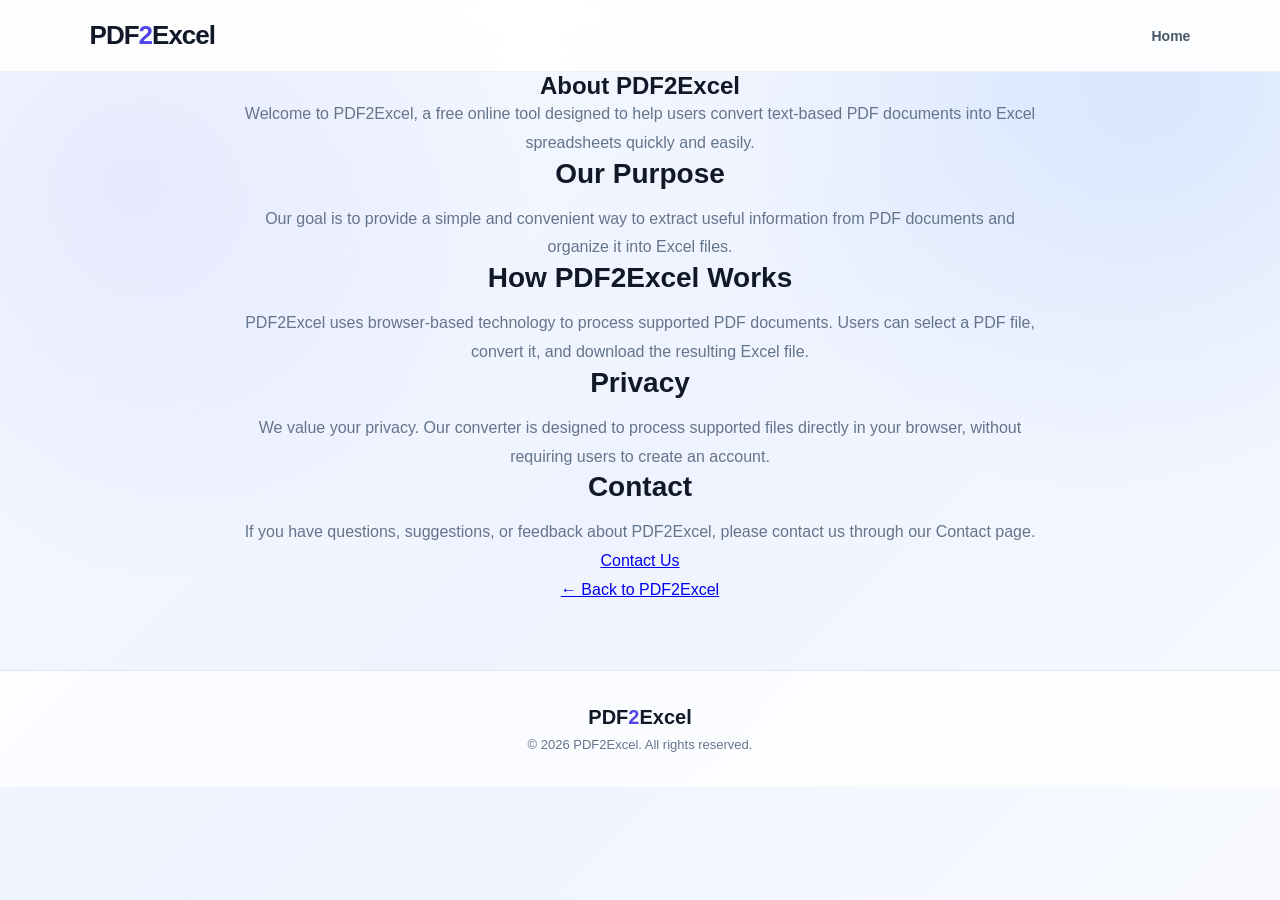
<file: about.html>
<!DOCTYPE html>
<html lang="en">
<head>
    <meta charset="UTF-8">
    <meta name="viewport" content="width=device-width, initial-scale=1.0">

    <meta name="description"
          content="Learn more about PDF2Excel, a free online PDF to Excel conversion tool.">

    <title>About Us - PDF2Excel</title>

    <link rel="stylesheet" href="./style.css">
</head>

<body>

    <nav class="navbar">
        <div class="logo">
            PDF<span>2</span>Excel
        </div>

        <div class="nav-right">
            <a href="./index.html">Home</a>
        </div>
    </nav>

    <main>

        <section class="info-section">

            <h1>About PDF2Excel</h1>

            <p>
                Welcome to PDF2Excel, a free online tool designed to
                help users convert text-based PDF documents into
                Excel spreadsheets quickly and easily.
            </p>

            <h2>Our Purpose</h2>

            <p>
                Our goal is to provide a simple and convenient way
                to extract useful information from PDF documents
                and organize it into Excel files.
            </p>

            <h2>How PDF2Excel Works</h2>

            <p>
                PDF2Excel uses browser-based technology to process
                supported PDF documents. Users can select a PDF file,
                convert it, and download the resulting Excel file.
            </p>

            <h2>Privacy</h2>

            <p>
                We value your privacy. Our converter is designed to
                process supported files directly in your browser,
                without requiring users to create an account.
            </p>

            <h2>Contact</h2>

            <p>
                If you have questions, suggestions, or feedback about
                PDF2Excel, please contact us through our Contact page.
            </p>

            <p>
                <a href="./contact.html">Contact Us</a>
            </p>

            <p>
                <a href="./index.html">← Back to PDF2Excel</a>
            </p>

        </section>

    </main>

    <footer>
        <div class="footer-logo">
            PDF<span>2</span>Excel
        </div>

        <p>
            © 2026 PDF2Excel. All rights reserved.
        </p>
    </footer>

</body>
</html>
</file>
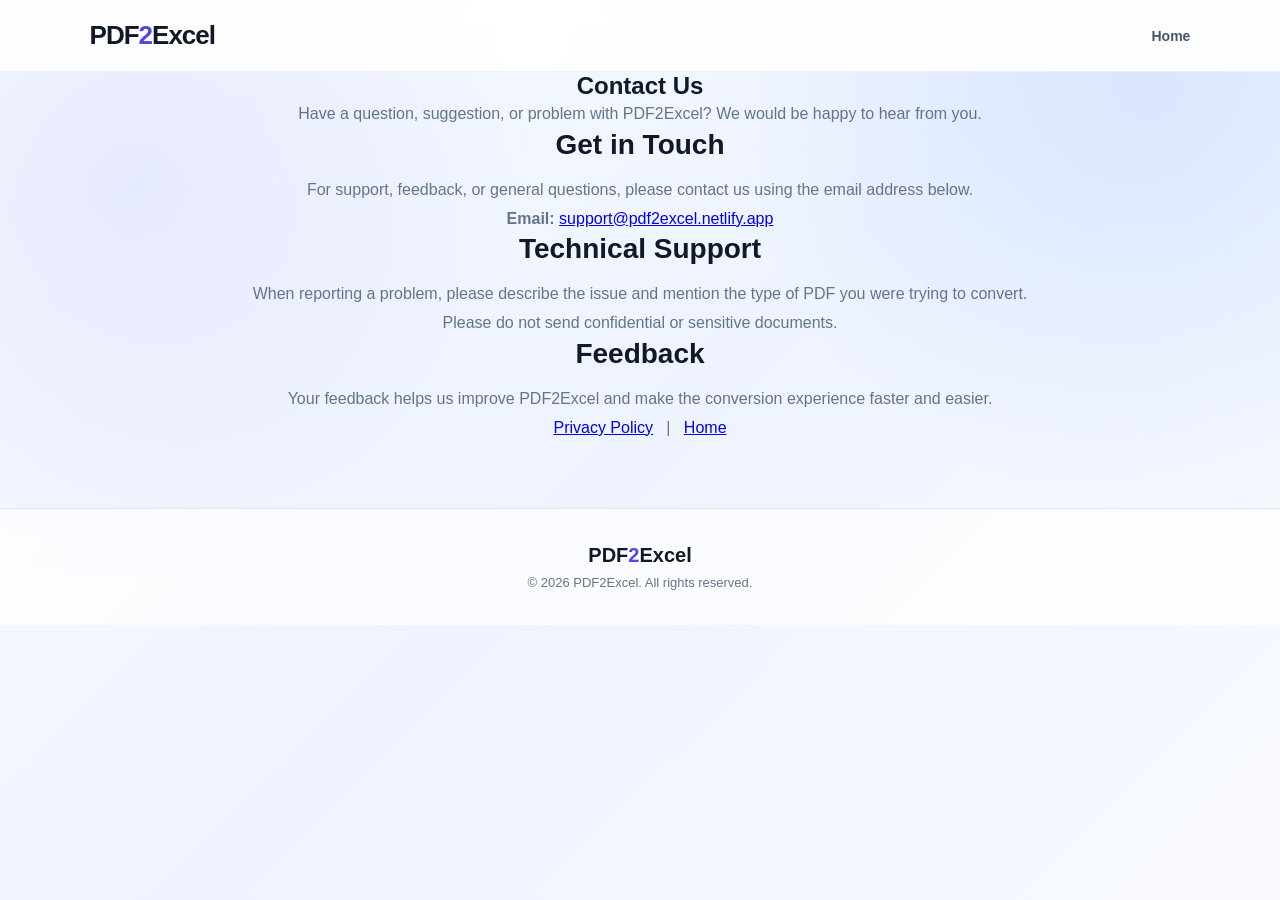
<file: contact.html>
<!DOCTYPE html>
<html lang="en">
<head>
    <meta charset="UTF-8">
    <meta name="viewport" content="width=device-width, initial-scale=1.0">

    <meta name="description"
          content="Contact PDF2Excel for questions, suggestions and support.">

    <title>Contact Us - PDF2Excel</title>

    <link rel="stylesheet" href="./style.css">
</head>

<body>

    <nav class="navbar">
        <div class="logo">
            PDF<span>2</span>Excel
        </div>

        <div class="nav-right">
            <a href="./index.html">Home</a>
        </div>
    </nav>

    <main>

        <section class="info-section">

            <h1>Contact Us</h1>

            <p>
                Have a question, suggestion, or problem with PDF2Excel?
                We would be happy to hear from you.
            </p>

            <h2>Get in Touch</h2>

            <p>
                For support, feedback, or general questions, please
                contact us using the email address below.
            </p>

            <p>
                <strong>Email:</strong>
                <a href="mailto:support@pdf2excel.netlify.app">
                    support@pdf2excel.netlify.app
                </a>
            </p>

            <h2>Technical Support</h2>

            <p>
                When reporting a problem, please describe the issue
                and mention the type of PDF you were trying to convert.
                Please do not send confidential or sensitive documents.
            </p>

            <h2>Feedback</h2>

            <p>
                Your feedback helps us improve PDF2Excel and make the
                conversion experience faster and easier.
            </p>

            <p>
                <a href="./privacy.html">Privacy Policy</a>
                &nbsp; | &nbsp;
                <a href="./index.html">Home</a>
            </p>

        </section>

    </main>

    <footer>
        <div class="footer-logo">
            PDF<span>2</span>Excel
        </div>

        <p>
            © 2026 PDF2Excel. All rights reserved.
        </p>
    </footer>

</body>
</html>
</file>
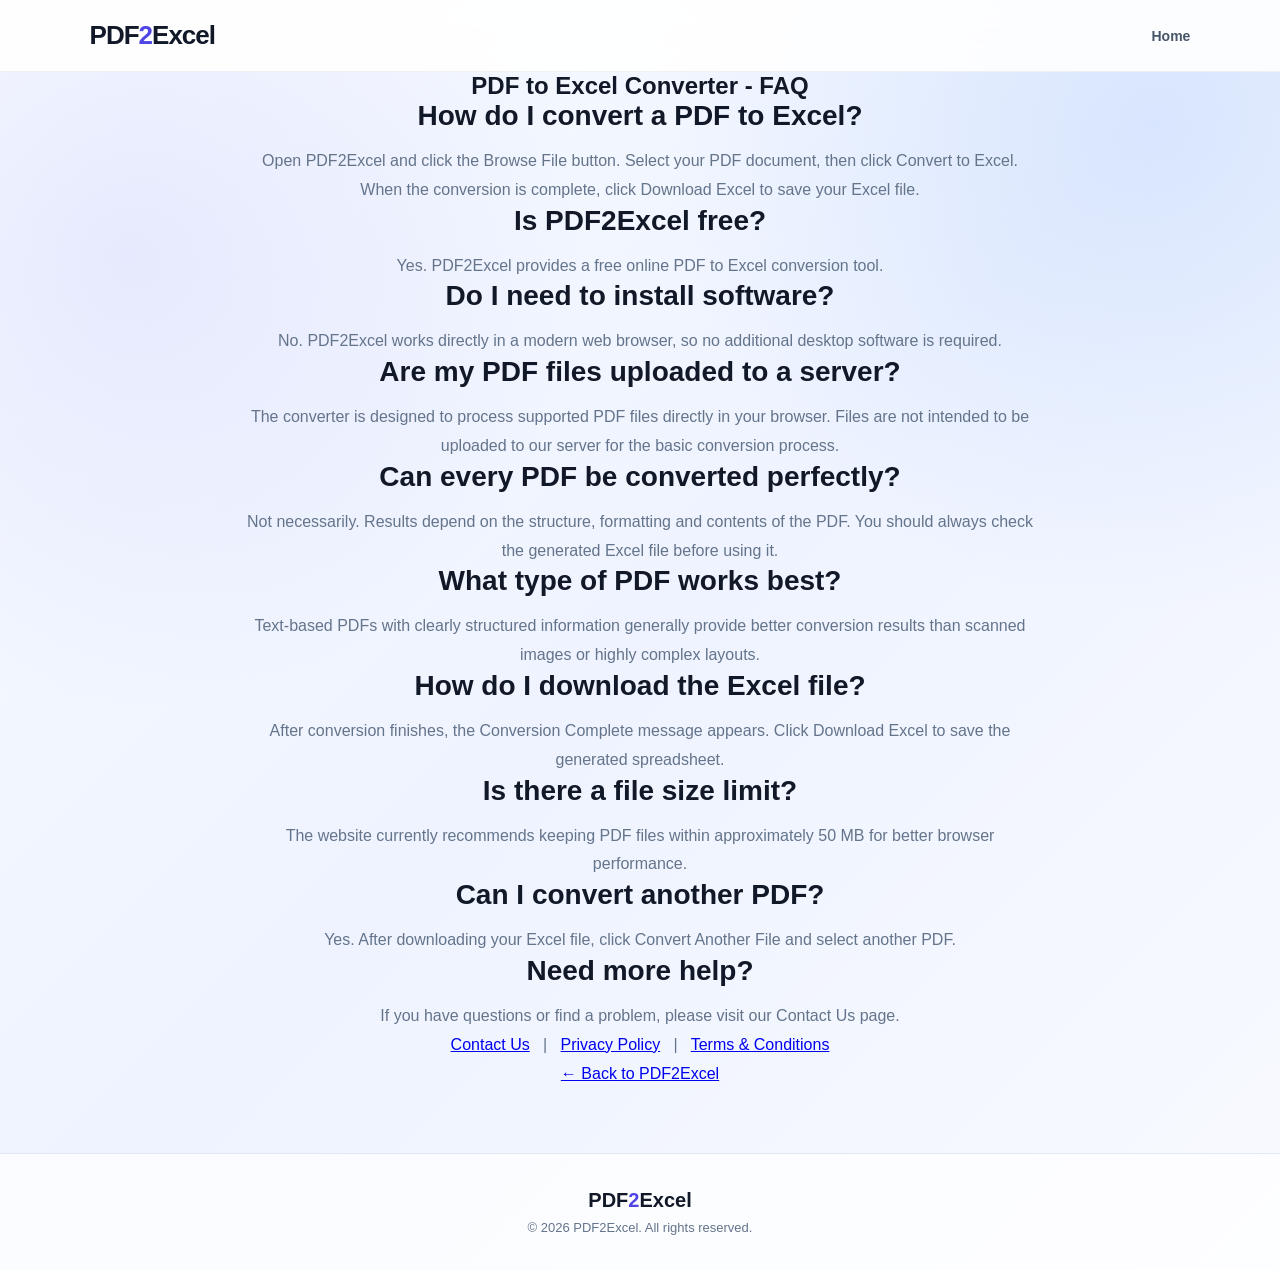
<file: faq.html>
<!DOCTYPE html>
<html lang="en">
<head>
    <meta charset="UTF-8">
    <meta name="viewport" content="width=device-width, initial-scale=1.0">

    <meta name="description"
        content="Learn how to convert PDF to Excel online with PDF2Excel. Find answers to common PDF conversion questions.">

    <title>FAQ & How to Convert PDF to Excel - PDF2Excel</title>

    <link rel="stylesheet" href="./style.css">
</head>

<body>

    <nav class="navbar">
        <div class="logo">
            PDF<span>2</span>Excel
        </div>

        <div class="nav-right">
            <a href="./index.html">Home</a>
        </div>
    </nav>

    <main>

        <section class="info-section">

            <h1>PDF to Excel Converter - FAQ</h1>

            <h2>How do I convert a PDF to Excel?</h2>

            <p>
                Open PDF2Excel and click the Browse File button.
                Select your PDF document, then click Convert to Excel.
                When the conversion is complete, click Download Excel
                to save your Excel file.
            </p>

            <h2>Is PDF2Excel free?</h2>

            <p>
                Yes. PDF2Excel provides a free online PDF to Excel
                conversion tool.
            </p>

            <h2>Do I need to install software?</h2>

            <p>
                No. PDF2Excel works directly in a modern web browser,
                so no additional desktop software is required.
            </p>

            <h2>Are my PDF files uploaded to a server?</h2>

            <p>
                The converter is designed to process supported PDF
                files directly in your browser. Files are not intended
                to be uploaded to our server for the basic conversion
                process.
            </p>

            <h2>Can every PDF be converted perfectly?</h2>

            <p>
                Not necessarily. Results depend on the structure,
                formatting and contents of the PDF. You should always
                check the generated Excel file before using it.
            </p>

            <h2>What type of PDF works best?</h2>

            <p>
                Text-based PDFs with clearly structured information
                generally provide better conversion results than
                scanned images or highly complex layouts.
            </p>

            <h2>How do I download the Excel file?</h2>

            <p>
                After conversion finishes, the Conversion Complete
                message appears. Click Download Excel to save the
                generated spreadsheet.
            </p>

            <h2>Is there a file size limit?</h2>

            <p>
                The website currently recommends keeping PDF files
                within approximately 50 MB for better browser
                performance.
            </p>

            <h2>Can I convert another PDF?</h2>

            <p>
                Yes. After downloading your Excel file, click
                Convert Another File and select another PDF.
            </p>

            <h2>Need more help?</h2>

            <p>
                If you have questions or find a problem, please visit
                our Contact Us page.
            </p>

            <p>
                <a href="./contact.html">Contact Us</a>
                &nbsp; | &nbsp;
                <a href="./privacy.html">Privacy Policy</a>
                &nbsp; | &nbsp;
                <a href="./terms.html">Terms & Conditions</a>
            </p>

            <p>
                <a href="./index.html">← Back to PDF2Excel</a>
            </p>

        </section>

    </main>

    <footer>
        <div class="footer-logo">
            PDF<span>2</span>Excel
        </div>

        <p>
            © 2026 PDF2Excel. All rights reserved.
        </p>
    </footer>

</body>
</html>
</file>
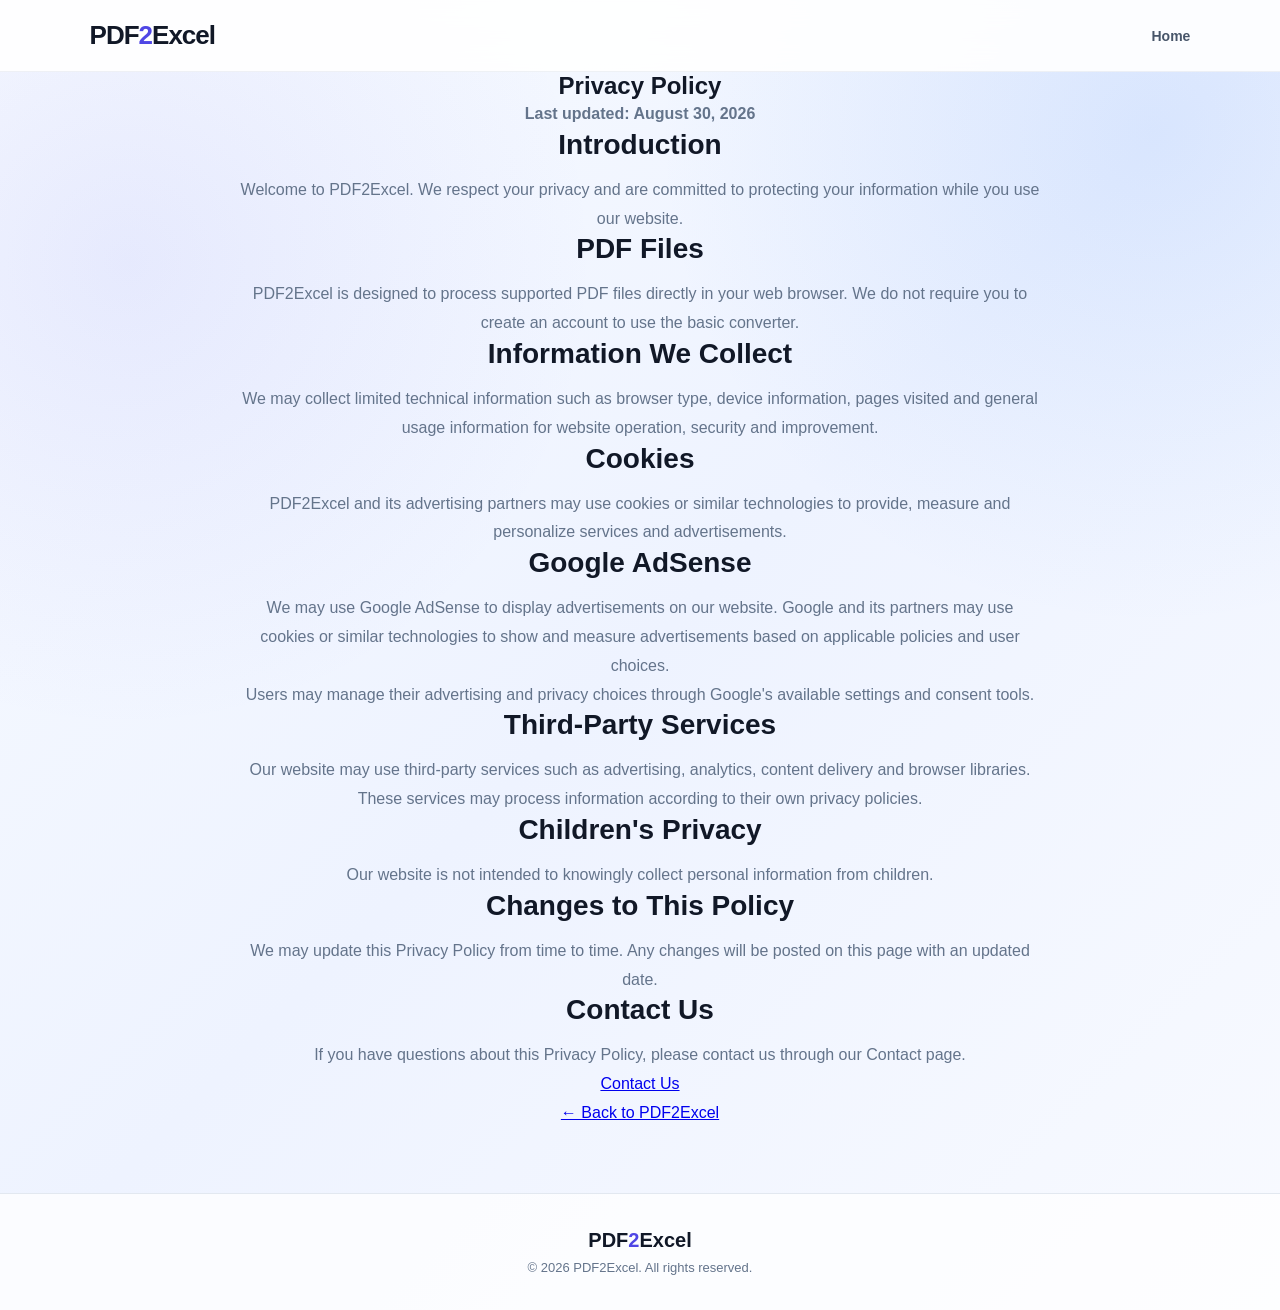
<file: privacy.html>
<!DOCTYPE html>
<html lang="en">
<head>
    <meta charset="UTF-8">
    <meta name="viewport" content="width=device-width, initial-scale=1.0">

    <meta name="description"
          content="Privacy Policy for PDF2Excel. Learn how we handle website usage, files, cookies and advertising.">

    <title>Privacy Policy - PDF2Excel</title>

    <link rel="stylesheet" href="./style.css">
</head>

<body>

    <nav class="navbar">
        <div class="logo">
            PDF<span>2</span>Excel
        </div>

        <div class="nav-right">
            <a href="./index.html">Home</a>
        </div>
    </nav>

    <main>

        <section class="info-section">

            <h1>Privacy Policy</h1>

            <p>
                <strong>Last updated: August 30, 2026</strong>
            </p>

            <h2>Introduction</h2>

            <p>
                Welcome to PDF2Excel. We respect your privacy and
                are committed to protecting your information while
                you use our website.
            </p>

            <h2>PDF Files</h2>

            <p>
                PDF2Excel is designed to process supported PDF files
                directly in your web browser. We do not require you
                to create an account to use the basic converter.
            </p>

            <h2>Information We Collect</h2>

            <p>
                We may collect limited technical information such as
                browser type, device information, pages visited and
                general usage information for website operation,
                security and improvement.
            </p>

            <h2>Cookies</h2>

            <p>
                PDF2Excel and its advertising partners may use cookies
                or similar technologies to provide, measure and
                personalize services and advertisements.
            </p>

            <h2>Google AdSense</h2>

            <p>
                We may use Google AdSense to display advertisements
                on our website. Google and its partners may use
                cookies or similar technologies to show and measure
                advertisements based on applicable policies and user
                choices.
            </p>

            <p>
                Users may manage their advertising and privacy choices
                through Google's available settings and consent tools.
            </p>

            <h2>Third-Party Services</h2>

            <p>
                Our website may use third-party services such as
                advertising, analytics, content delivery and browser
                libraries. These services may process information
                according to their own privacy policies.
            </p>

            <h2>Children's Privacy</h2>

            <p>
                Our website is not intended to knowingly collect
                personal information from children.
            </p>

            <h2>Changes to This Policy</h2>

            <p>
                We may update this Privacy Policy from time to time.
                Any changes will be posted on this page with an
                updated date.
            </p>

            <h2>Contact Us</h2>

            <p>
                If you have questions about this Privacy Policy,
                please contact us through our Contact page.
            </p>

            <p>
                <a href="./contact.html">Contact Us</a>
            </p>

            <p>
                <a href="./index.html">← Back to PDF2Excel</a>
            </p>

        </section>

    </main>

    <footer>
        <div class="footer-logo">
            PDF<span>2</span>Excel
        </div>

        <p>
            © 2026 PDF2Excel. All rights reserved.
        </p>
    </footer>

</body>
</html>
</file>
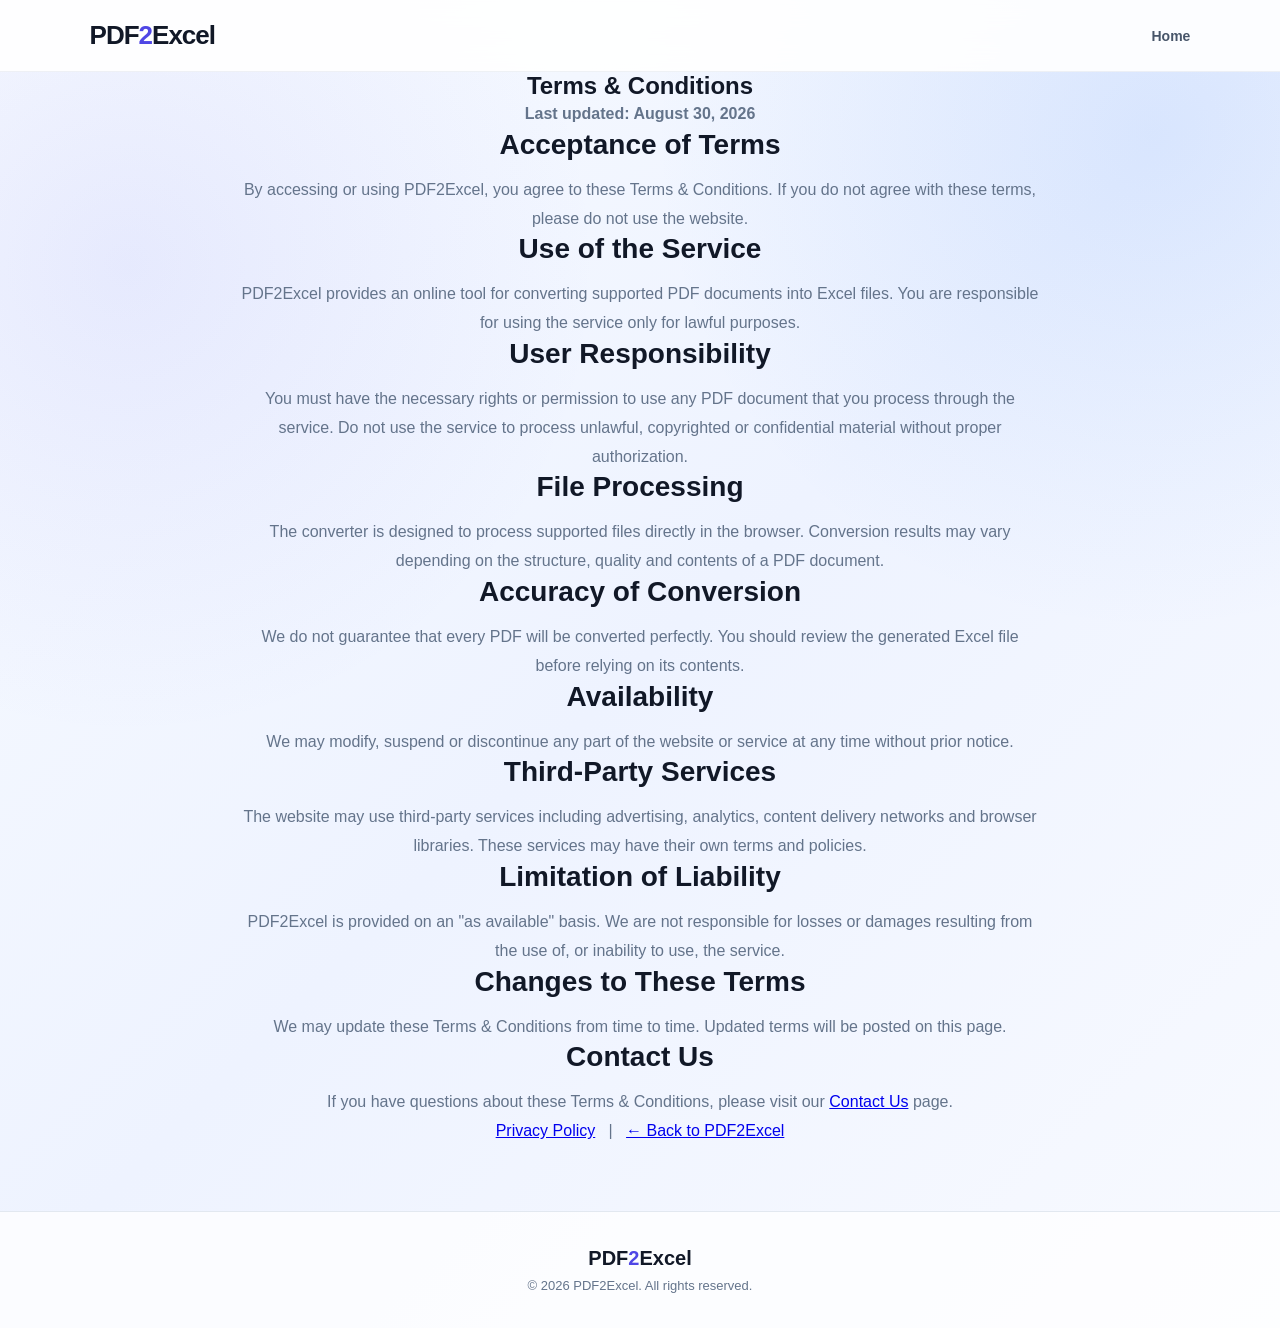
<file: terms.html>
<!DOCTYPE html>
<html lang="en">
<head>
    <meta charset="UTF-8">
    <meta name="viewport" content="width=device-width, initial-scale=1.0">

    <meta name="description"
          content="Terms and Conditions for using PDF2Excel online PDF to Excel converter.">

    <title>Terms & Conditions - PDF2Excel</title>

    <link rel="stylesheet" href="./style.css">
</head>

<body>

    <nav class="navbar">
        <div class="logo">
            PDF<span>2</span>Excel
        </div>

        <div class="nav-right">
            <a href="./index.html">Home</a>
        </div>
    </nav>

    <main>

        <section class="info-section">

            <h1>Terms & Conditions</h1>

            <p>
                <strong>Last updated: August 30, 2026</strong>
            </p>

            <h2>Acceptance of Terms</h2>

            <p>
                By accessing or using PDF2Excel, you agree to these
                Terms & Conditions. If you do not agree with these
                terms, please do not use the website.
            </p>

            <h2>Use of the Service</h2>

            <p>
                PDF2Excel provides an online tool for converting
                supported PDF documents into Excel files.
                You are responsible for using the service only for
                lawful purposes.
            </p>

            <h2>User Responsibility</h2>

            <p>
                You must have the necessary rights or permission to
                use any PDF document that you process through the
                service. Do not use the service to process unlawful,
                copyrighted or confidential material without proper
                authorization.
            </p>

            <h2>File Processing</h2>

            <p>
                The converter is designed to process supported files
                directly in the browser. Conversion results may vary
                depending on the structure, quality and contents of
                a PDF document.
            </p>

            <h2>Accuracy of Conversion</h2>

            <p>
                We do not guarantee that every PDF will be converted
                perfectly. You should review the generated Excel file
                before relying on its contents.
            </p>

            <h2>Availability</h2>

            <p>
                We may modify, suspend or discontinue any part of the
                website or service at any time without prior notice.
            </p>

            <h2>Third-Party Services</h2>

            <p>
                The website may use third-party services including
                advertising, analytics, content delivery networks and
                browser libraries. These services may have their own
                terms and policies.
            </p>

            <h2>Limitation of Liability</h2>

            <p>
                PDF2Excel is provided on an "as available" basis.
                We are not responsible for losses or damages resulting
                from the use of, or inability to use, the service.
            </p>

            <h2>Changes to These Terms</h2>

            <p>
                We may update these Terms & Conditions from time to
                time. Updated terms will be posted on this page.
            </p>

            <h2>Contact Us</h2>

            <p>
                If you have questions about these Terms & Conditions,
                please visit our
                <a href="./contact.html">Contact Us</a> page.
            </p>

            <p>
                <a href="./privacy.html">Privacy Policy</a>
                &nbsp; | &nbsp;
                <a href="./index.html">← Back to PDF2Excel</a>
            </p>

        </section>

    </main>

    <footer>
        <div class="footer-logo">
            PDF<span>2</span>Excel
        </div>

        <p>
            © 2026 PDF2Excel. All rights reserved.
        </p>
    </footer>

</body>
</html>
</file>
<file: style.css>
* {
    margin: 0;
    padding: 0;
    box-sizing: border-box;
    font-family: Arial, Helvetica, sans-serif;
}

html {
    scroll-behavior: smooth;
}

body {
    min-height: 100vh;
    background:
        radial-gradient(circle at 10% 20%, rgba(99, 102, 241, 0.10), transparent 30%),
        radial-gradient(circle at 90% 10%, rgba(59, 130, 246, 0.12), transparent 30%),
        linear-gradient(135deg, #f8fbff 0%, #eef3ff 50%, #f8faff 100%);
    color: #111827;
    transition: background 0.3s ease, color 0.3s ease;
}

/* ================= NAVBAR ================= */

.navbar {
    height: 72px;
    padding: 0 7%;
    background: rgba(255, 255, 255, 0.90);
    backdrop-filter: blur(15px);
    border-bottom: 1px solid rgba(148, 163, 184, 0.15);
    display: flex;
    align-items: center;
    justify-content: space-between;
    position: sticky;
    top: 0;
    z-index: 100;
}

.logo {
    font-size: 26px;
    font-weight: 800;
    letter-spacing: -1px;
    color: #111827;
}

.logo span {
    color: #4f46e5;
}

.nav-right {
    display: flex;
    align-items: center;
    gap: 20px;
}

.nav-right a {
    text-decoration: none;
    color: #475569;
    font-size: 14px;
    font-weight: 600;
}

.nav-right a:hover {
    color: #4f46e5;
}

#themeBtn {
    width: 42px;
    height: 42px;
    border: 1px solid #e2e8f0;
    border-radius: 12px;
    background: white;
    cursor: pointer;
    font-size: 19px;
    transition: 0.25s;
}

#themeBtn:hover {
    transform: translateY(-2px);
    box-shadow: 0 8px 20px rgba(0, 0, 0, 0.08);
}

/* ================= MAIN ================= */

main {
    width: 92%;
    max-width: 1100px;
    margin: auto;
}

/* ================= HERO ================= */

.hero {
    text-align: center;
    padding: 80px 20px 45px;
}

.badge {
    display: inline-block;
    padding: 9px 18px;
    margin-bottom: 22px;
    background: #e8edff;
    border: 1px solid #c7d2fe;
    color: #4f46e5;
    border-radius: 50px;
    font-size: 14px;
    font-weight: 700;
    box-shadow: 0 5px 20px rgba(79, 70, 229, 0.08);
}

.hero h1 {
    font-size: clamp(38px, 6vw, 68px);
    line-height: 1.05;
    letter-spacing: -3px;
    margin-bottom: 20px;
}

.hero h1 span {
    color: #4f46e5;
}

.hero p {
    max-width: 680px;
    margin: auto;
    color: #64748b;
    font-size: 17px;
    line-height: 1.7;
}

/* ================= CONVERTER CARD ================= */

.converter-card {
    max-width: 760px;
    margin: 15px auto 0;
    padding: 30px;
    background: rgba(255, 255, 255, 0.95);
    border: 1px solid rgba(226, 232, 240, 0.9);
    border-radius: 26px;
    box-shadow:
        0 25px 70px rgba(30, 64, 175, 0.12),
        0 5px 20px rgba(15, 23, 42, 0.04);
}

/* ================= DROP AREA ================= */

.drop-area {
    text-align: center;
    padding: 65px 25px;
    border: 2px dashed #93c5fd;
    border-radius: 20px;
    background: linear-gradient(135deg, #f8fbff, #f3f6ff);
    transition: 0.3s ease;
}

.drop-area:hover {
    border-color: #4f46e5;
    transform: translateY(-2px);
    background: #f5f7ff;
}

.drop-area.dragover {
    border-color: #4f46e5;
    background: #e9edff;
    transform: scale(1.01);
}

.upload-icon {
    width: 75px;
    height: 75px;
    margin: 0 auto 18px;
    display: flex;
    align-items: center;
    justify-content: center;
    border-radius: 20px;
    background: linear-gradient(135deg, #dbeafe, #e0e7ff);
    font-size: 38px;
    box-shadow: 0 10px 25px rgba(79, 70, 229, 0.10);
}

.drop-area h2 {
    font-size: 24px;
    margin-bottom: 10px;
}

.drop-area p {
    color: #64748b;
    margin-bottom: 18px;
}

.or-text {
    color: #94a3b8;
    font-size: 13px;
    font-weight: bold;
    margin-bottom: 18px;
}

.drop-area small {
    display: block;
    margin-top: 15px;
    color: #94a3b8;
    font-size: 12px;
}

/* ================= BUTTONS ================= */

.browse-btn,
.convert-btn,
.download-btn {
    border: none;
    background: linear-gradient(135deg, #4f46e5, #2563eb);
    color: white;
    padding: 14px 26px;
    border-radius: 12px;
    font-size: 15px;
    font-weight: 700;
    cursor: pointer;
    box-shadow: 0 10px 25px rgba(79, 70, 229, 0.22);
    transition: 0.25s ease;
}

.browse-btn:hover,
.convert-btn:hover,
.download-btn:hover {
    transform: translateY(-3px);
    box-shadow: 0 15px 30px rgba(79, 70, 229, 0.30);
}

.browse-btn:active,
.convert-btn:active,
.download-btn:active {
    transform: translateY(0);
}

.convert-btn {
    width: 100%;
    margin-top: 20px;
    padding: 16px;
}

.convert-btn:disabled {
    opacity: 0.6;
    cursor: not-allowed;
    transform: none;
}

/* ================= FILE INFO ================= */

.file-info {
    display: flex;
    align-items: center;
    margin-top: 20px;
    padding: 17px;
    background: #f8fafc;
    border: 1px solid #e2e8f0;
    border-radius: 15px;
}

.file-icon {
    width: 48px;
    height: 48px;
    display: flex;
    align-items: center;
    justify-content: center;
    background: #e0e7ff;
    border-radius: 12px;
    font-size: 25px;
    margin-right: 14px;
}

.file-details {
    flex: 1;
    min-width: 0;
}

.file-details h3 {
    font-size: 15px;
    overflow: hidden;
    text-overflow: ellipsis;
    white-space: nowrap;
}

.file-details p {
    color: #64748b;
    font-size: 13px;
    margin-top: 5px;
}

.remove-btn {
    width: 38px;
    height: 38px;
    border: none;
    border-radius: 10px;
    background: #fee2e2;
    color: #dc2626;
    cursor: pointer;
    font-size: 16px;
}

.remove-btn:hover {
    background: #fecaca;
}

/* ================= PROGRESS ================= */

.progress-box {
    margin-top: 25px;
}

.progress-text {
    display: flex;
    justify-content: space-between;
    margin-bottom: 10px;
    color: #475569;
    font-size: 14px;
}

.progress-text strong {
    color: #4f46e5;
}

.progress-bar {
    width: 100%;
    height: 11px;
    background: #e2e8f0;
    border-radius: 20px;
    overflow: hidden;
}

.progress {
    width: 0%;
    height: 100%;
    background: linear-gradient(90deg, #4f46e5, #2563eb);
    border-radius: 20px;
    transition: width 0.3s ease;
}

/* ================= DOWNLOAD ================= */

.download-box {
    text-align: center;
    padding: 35px 10px 10px;
}

.success-icon {
    width: 78px;
    height: 78px;
    margin: auto;
    display: flex;
    align-items: center;
    justify-content: center;
    border-radius: 50%;
    background: #dcfce7;
    color: #16a34a;
    font-size: 38px;
    font-weight: bold;
    box-shadow: 0 10px 30px rgba(22, 163, 74, 0.15);
}

.download-box h2 {
    margin: 20px 0 10px;
}

.download-box p {
    color: #64748b;
    margin-bottom: 20px;
}

.new-file-btn {
    width: 100%;
    margin-top: 12px;
    padding: 13px;
    border: none;
    border-radius: 12px;
    background: #f1f5f9;
    color: #334155;
    font-weight: 600;
    cursor: pointer;
    transition: 0.2s;
}

.new-file-btn:hover {
    background: #e2e8f0;
}

/* ================= FEATURES ================= */

.features {
    display: grid;
    grid-template-columns: repeat(3, 1fr);
    gap: 22px;
    margin: 65px 0 45px;
}

.feature-card {
    padding: 30px 22px;
    background: rgba(255, 255, 255, 0.9);
    border: 1px solid #e2e8f0;
    border-radius: 20px;
    text-align: center;
    transition: 0.3s;
    box-shadow: 0 10px 30px rgba(15, 23, 42, 0.04);
}

.feature-card:hover {
    transform: translateY(-5px);
    box-shadow: 0 20px 40px rgba(15, 23, 42, 0.08);
}

.feature-icon {
    font-size: 35px;
    margin-bottom: 15px;
}

.feature-card h3 {
    margin-bottom: 10px;
}

.feature-card p {
    color: #64748b;
    font-size: 14px;
    line-height: 1.6;
}

/* ================= INFO ================= */

.info-section {
    max-width: 800px;
    margin: 0 auto 65px;
    text-align: center;
}

.info-section h2 {
    margin-bottom: 15px;
    font-size: 28px;
}

.info-section p {
    color: #64748b;
    line-height: 1.8;
}

/* ================= FOOTER ================= */

footer {
    padding: 35px 20px;
    text-align: center;
    background: rgba(255, 255, 255, 0.75);
    border-top: 1px solid #e2e8f0;
    color: #64748b;
}

.footer-logo {
    font-size: 20px;
    font-weight: 800;
    color: #111827;
    margin-bottom: 8px;
}

.footer-logo span {
    color: #4f46e5;
}

footer p {
    font-size: 13px;
}

/* ================= HIDDEN ================= */

.hidden {
    display: none !important;
}

/* ================= DARK MODE ================= */

body.dark {
    background:
        radial-gradient(circle at 10% 20%, rgba(79, 70, 229, 0.16), transparent 30%),
        radial-gradient(circle at 90% 10%, rgba(37, 99, 235, 0.14), transparent 30%),
        linear-gradient(135deg, #080d1a, #0f172a 50%, #111827);
    color: #f8fafc;
}

body.dark .navbar {
    background: rgba(15, 23, 42, 0.90);
    border-color: #1e293b;
}

body.dark .logo,
body.dark .footer-logo {
    color: white;
}

body.dark .nav-right a {
    color: #cbd5e1;
}

body.dark #themeBtn {
    background: #1e293b;
    border-color: #334155;
}

body.dark .badge {
    background: #1e293b;
    border-color: #3730a3;
}

body.dark .hero p {
    color: #94a3b8;
}

body.dark .converter-card {
    background: rgba(15, 23, 42, 0.95);
    border-color: #263449;
}

body.dark .drop-area {
    background: #111c31;
    border-color: #475569;
}

body.dark .drop-area:hover,
body.dark .drop-area.dragover {
    background: #18233d;
    border-color: #6366f1;
}

body.dark .drop-area p,
body.dark .drop-area small {
    color: #94a3b8;
}

body.dark .file-info {
    background: #111827;
    border-color: #334155;
}

body.dark .file-details p {
    color: #94a3b8;
}

body.dark .progress-text {
    color: #cbd5e1;
}

body.dark .progress-bar {
    background: #334155;
}

body.dark .new-file-btn {
    background: #1e293b;
    color: #e2e8f0;
}

body.dark .new-file-btn:hover {
    background: #334155;
}

body.dark .feature-card {
    background: rgba(15, 23, 42, 0.9);
    border-color: #263449;
}

body.dark .feature-card p,
body.dark .info-section p {
    color: #94a3b8;
}

body.dark footer {
    background: rgba(15, 23, 42, 0.8);
    border-color: #1e293b;
}

/* ================= MOBILE ================= */

@media (max-width: 700px) {

    .navbar {
        padding: 0 5%;
    }

    .logo {
        font-size: 22px;
    }

    .nav-right a {
        display: none;
    }

    .hero {
        padding: 55px 10px 35px;
    }

    .hero h1 {
        font-size: 40px;
        letter-spacing: -2px;
    }

    .hero p {
        font-size: 15px;
    }

    .converter-card {
        padding: 15px;
        border-radius: 20px;
    }

    .drop-area {
        padding: 45px 15px;
    }

    .features {
        grid-template-columns: 1fr;
        margin-top: 45px;
    }

    .file-info {
        padding: 12px;
    }

    .info-section {
        margin-bottom: 45px;
    }
}
</file>
